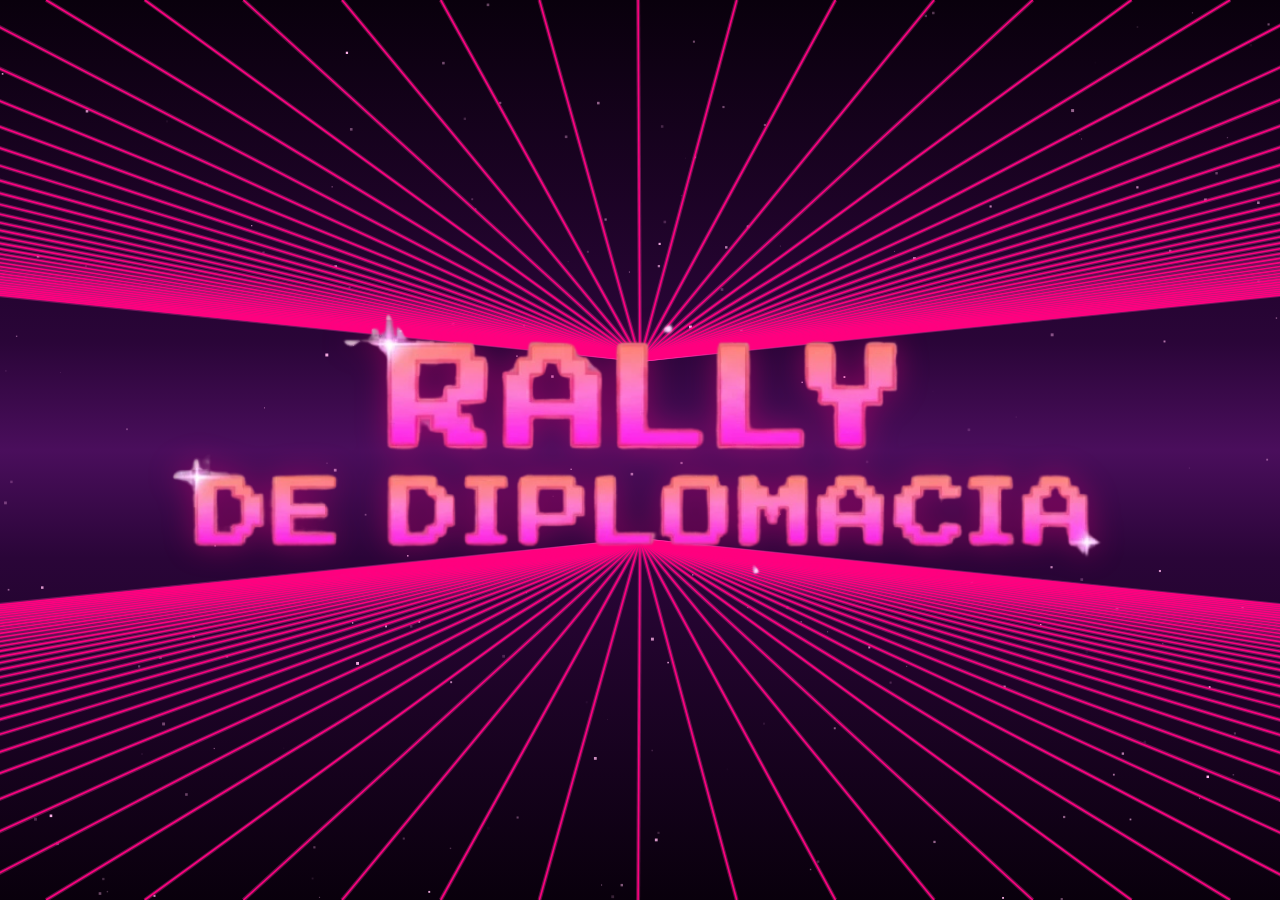
<file: index.html>
<!DOCTYPE html>
<html lang="es">
<head>
  <meta charset="UTF-8">
  <meta name="viewport" content="width=device-width, initial-scale=1.0">
  <title>Rally de Diplomacia</title>
  <link rel="stylesheet" href="style.css">
</head>
<body>

  <!-- Canvas animado de fondo -->
  <canvas id="bg-canvas"></canvas>

  <!-- Logotipo centrado -->
  <div class="logo-container">
    <a href="mapa.html">
      <img src="assets/logo.png" alt="Rally de Diplomacia Logo" class="retro-logo">
    </a>
  </div>

  <script src="script.js"></script>
</body>
</html>
</file>
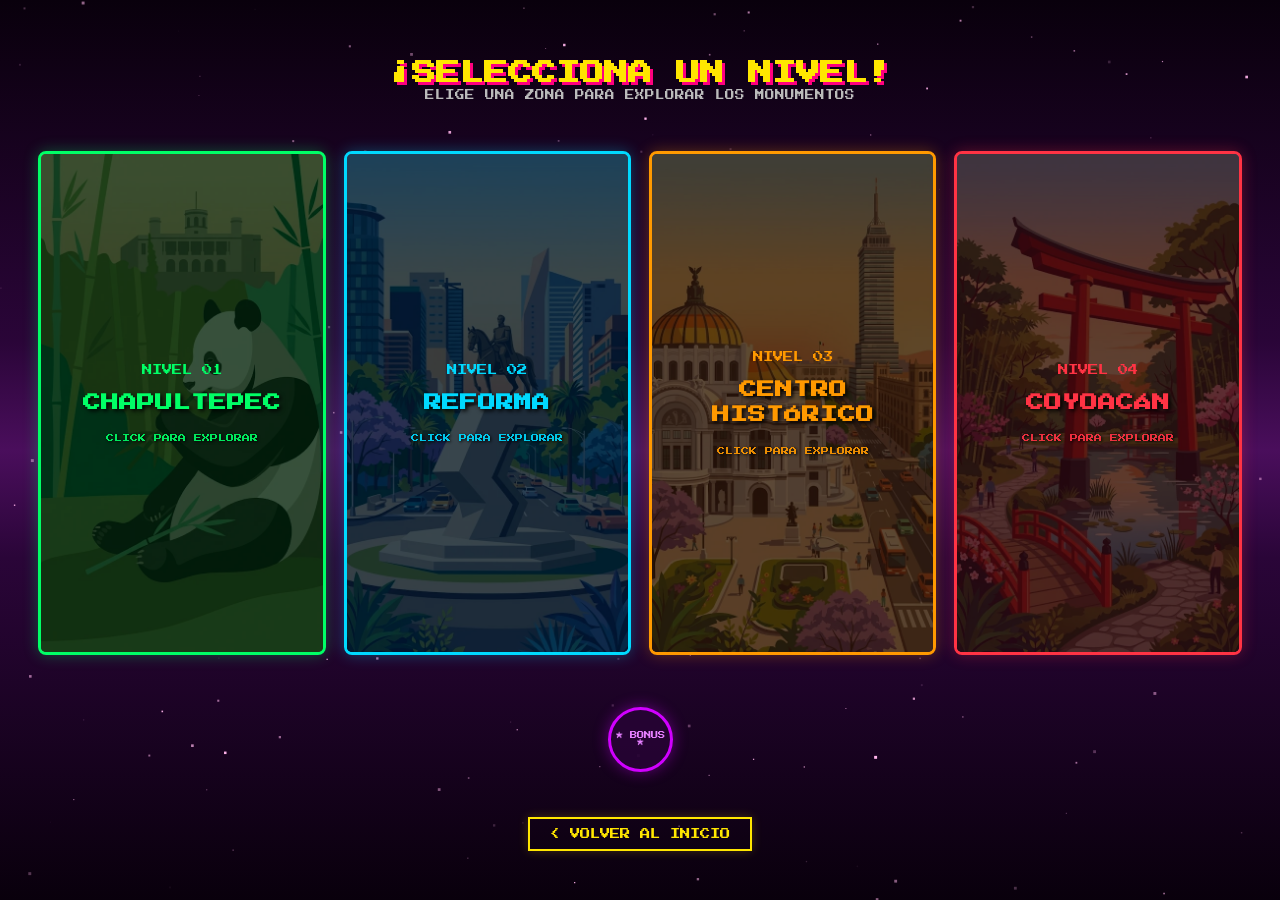
<file: mapa.html>
<!DOCTYPE html>
<html lang="es">
<head>
  <meta charset="UTF-8">
  <meta name="viewport" content="width=device-width, initial-scale=1.0">
  <title>Rally de Diplomacia - Selección de Nivel</title>
  <link rel="stylesheet" href="style.css">
  <link href="https://fonts.googleapis.com/css2?family=Press+Start+2P&display=swap" rel="stylesheet">
</head>
<body class="no-grid page-selector">

  <!-- Canvas animado de fondo -->
  <canvas id="bg-canvas"></canvas>

  <main class="levels-wrapper">
    <!-- Encabezado -->
    <header class="levels-header" id="main-header">
      <h1 class="pixel-title">¡SELECCIONA UN NIVEL!</h1>
      <p class="pixel-subtitle">ELIGE UNA ZONA PARA EXPLORAR LOS MONUMENTOS</p>
    </header>

    <!-- Grid de las 4 Cards Principales -->
    <div class="cards-grid-4" id="cards-grid">
      
      <!-- Card 1: Chapultepec -->
      <div class="level-card card-chapultepec" onclick="openLevel('chapultepec')">
        <img src="assets/totem.jpg" alt="Chapultepec" class="card-bg-img">
        <div class="card-overlay"></div>
        <div class="card-content">
          <span class="level-tag">NIVEL 01</span>
          <h2>CHAPULTEPEC</h2>
          <p class="click-hint">CLICK PARA EXPLORAR</p>
        </div>
      </div>

      <!-- Card 2: Reforma -->
      <div class="level-card card-reforma" onclick="openLevel('reforma')">
        <img src="assets/campana.jpg" alt="Reforma" class="card-bg-img">
        <div class="card-overlay"></div>
        <div class="card-content">
          <span class="level-tag">NIVEL 02</span>
          <h2>REFORMA</h2>
          <p class="click-hint">CLICK PARA EXPLORAR</p>
        </div>
      </div>

      <!-- Card 3: Centro Histórico -->
      <div class="level-card card-centro" onclick="openLevel('centro')">
        <img src="assets/reloj-otomano.jpg" alt="Centro Histórico" class="card-bg-img">
        <div class="card-overlay"></div>
        <div class="card-content">
          <span class="level-tag">NIVEL 03</span>
          <h2>CENTRO HISTÓRICO</h2>
          <p class="click-hint">CLICK PARA EXPLORAR</p>
        </div>
      </div>

      <!-- Card 4: Coyoacán -->
      <div class="level-card card-coyoacan" onclick="openLevel('coyoacan')">
        <img src="assets/trotsky.jpg" alt="Coyoacán" class="card-bg-img">
        <div class="card-overlay"></div>
        <div class="card-content">
          <span class="level-tag">NIVEL 04</span>
          <h2>COYOACÁN</h2>
          <p class="click-hint">CLICK PARA EXPLORAR</p>
        </div>
      </div>

    </div>

    <!-- BOTÓN CIRCULAR BONUS (Centrado simétricamente) -->
    <div class="bonus-btn-wrapper" id="bonus-wrapper">
      <button class="bonus-circle-btn" onclick="openBonusModal(event)">
        ★ BONUS ★
      </button>
    </div>

    <!-- VISTA EXPANDIDA INTERNA DE NIVELES -->
    <div id="expanded-view" class="expanded-view hidden">
      <h2 id="expanded-title" class="expanded-level-title"></h2>
      <div id="places-container" class="places-grid"></div>
      
      <button class="btn-retro-back" onclick="closeLevel()">
        &lt; REGRESAR AL SELECTOR DE NIVELES
      </button>
    </div>

    <!-- Footer Nav -->
    <footer class="footer-nav" id="footer-nav">
      <a href="index.html" class="btn-home">&lt; VOLVER AL INICIO</a>
    </footer>
  </main>

  <!-- MODAL FLOTANTE (NIVEL BONUS) -->
  <div id="bonus-modal" class="bonus-modal-overlay hidden" onclick="closeBonusModal()">
    <div class="bonus-card-container" onclick="event.stopPropagation()">
      <div class="bonus-card-header">
        <span class="bonus-badge">LEVEL BONUS</span>
        <h2>Murales portugueses del Metro</h2>
      </div>

      <!-- Carrusel para 4 fotos -->
      <div class="carousel-wrapper bonus-carousel">
        <img id="bonus-img" src="assets/murales-portugueses.jpg" alt="Murales Portugueses" onerror="this.src='https://via.placeholder.com/400x250?text=Foto+Murales'">
        <button class="carousel-btn prev-btn" onclick="moveBonusCarousel(-1)">&#10094;</button>
        <button class="carousel-btn next-btn" onclick="moveBonusCarousel(1)">&#10095;</button>
        <div class="carousel-counter"><span id="bonus-count">1</span> / 4</div>
      </div>

      <!-- Detalles con Scroll Vertical -->
      <div class="place-details-scroll bonus-details">
        <span class="place-tag">📍 País: Portugal, mediante el Metro de Lisboa</span>
        <span class="place-tag year-tag">📅 Año: 6 de noviembre de 1996</span>
        <div class="history-text">
          <p><strong>Historia y Descripción:</strong> La obra principal relacionada con esta actividad es Civilización y Cultura, del artista portugués José de Guimarães, instalada en la estación Chabacano (Línea 9). Fue donada por el Metro de Lisboa como gesto de intercambio cultural entre Portugal y México. El mural está realizado con piezas de cerámica coloreada y ocupa aproximadamente 120 m².</p>
          <br>
          <p><strong>• El mural de la cultura:</strong> Representa un intercambio cultural entre México y Portugal, utilizando el arte como medio para fortalecer los vínculos y la cooperación entre ambas naciones.</p>
          <br>
          <p><strong>• El mural de las civilizaciones:</strong> Representa un acercamiento artístico entre Portugal y México, destacando la importancia de las civilizaciones, su historia y sus expresiones culturales como elementos de identidad y entendimiento entre los pueblos.</p>
        </div>

        <div class="note-btn-wrapper">
          <button class="btn-personal-note" onclick="togglePersonalNote('bonus-note')">
            [ 💬 NOTA PERSONAL ]
          </button>
          <div id="note-box-bonus-note" class="personal-note-box hidden">
            "Los murales fue uno de los lugares que más difíciles se me hizo a pesar de qué suena fácil por estar en el metro. La verdad es que al ser una línea que se conecta con otras dos estuvo difícil encontrarlos, ya que no sabía en qué línea estaban exactamente y la verdad es que no se les da tanta importancia entonces era complicado saber cuáles eran."
          </div>
        </div>
      </div>

      <p class="bonus-close-hint">Toca en cualquier lugar fuera de la tarjeta para cerrar</p>
    </div>
  </div>

  <script src="script.js"></script>
</body>
</html>
</file>
<file: style.css>
:root {
  --bg-dark: #09000c;
  --purple-neon: #ff007f;
  --yellow-arcade: #ffe600;
  --green-arcade: #00ff66;
  --text-white: #ffffff;
}

* {
  margin: 0;
  padding: 0;
  box-sizing: border-box;
}

html, body {
  width: 100%;
  height: 100%;
  background-color: var(--bg-dark);
  font-family: 'Press Start 2P', monospace;
  color: var(--text-white);
  overflow-x: hidden;
}

#bg-canvas {
  display: block;
  position: fixed;
  top: 0;
  left: 0;
  width: 100vw;
  height: 100dvh;
  z-index: 1;
}

/* ==========================================
   PÁGINA PRINCIPAL (INDEX.HTML) - LOGOTIPO
   ========================================== */
.logo-container {
  position: absolute;
  top: 50%;
  left: 50%;
  transform: translate(-50%, -50%);
  z-index: 2;
  display: flex;
  justify-content: center;
  align-items: center;
  pointer-events: auto;
}

.logo-container a {
  display: block;
  text-decoration: none;
  outline: none;
}

.retro-logo {
  max-width: 1120px;
  width: 95vw;
  height: auto;
  cursor: pointer;
  user-select: none;
  transition: transform 0.3s cubic-bezier(0.175, 0.885, 0.32, 1.275), filter 0.3s ease;
  filter: drop-shadow(0 0 15px rgba(255, 0, 127, 0.4));
}

.retro-logo:hover {
  transform: scale(1.08);
  filter: drop-shadow(0 0 35px #ff007f) 
          drop-shadow(0 0 65px #ff33a6) 
          drop-shadow(0 0 95px rgba(255, 0, 127, 0.9));
}

/* ==========================================
   PÁGINA DE SELECCIÓN DE NIVEL (MAPA.HTML)
   ========================================== */
.page-selector {
  overflow-y: auto;
}

.levels-wrapper {
  position: relative;
  z-index: 2;
  width: 100vw;
  height: 100vh;
  display: flex;
  flex-direction: column;
  justify-content: space-evenly;
  align-items: center;
  padding: 10px 20px;
}

.levels-header {
  text-align: center;
  margin: 0;
}

.pixel-title {
  color: var(--yellow-arcade);
  text-shadow: 3px 3px var(--purple-neon);
  font-size: 1.5rem;
  margin-bottom: 5px;
}

.pixel-subtitle {
  color: #bbb;
  font-size: 0.6rem;
}

.cards-grid-4 {
  width: 94vw;
  height: 56vh;
  display: grid;
  grid-template-columns: repeat(4, 1fr);
  gap: 18px;
  margin: 0;
}

.level-card {
  position: relative;
  border-width: 3px;
  border-style: solid;
  border-radius: 8px;
  padding: 15px;
  display: flex;
  flex-direction: column;
  justify-content: center;
  align-items: center;
  text-align: center;
  cursor: pointer;
  overflow: hidden;
  transition: transform 0.3s cubic-bezier(0.175, 0.885, 0.32, 1.275), box-shadow 0.3s ease;
  user-select: none;
}

.level-card:hover {
  transform: translateY(-8px) scale(1.02);
}

.card-bg-img {
  position: absolute;
  top: 0;
  left: 0;
  width: 100%;
  height: 100%;
  object-fit: cover;
  z-index: 1;
  filter: brightness(0.65) contrast(1.1);
  transition: transform 0.5s ease;
}

.level-card:hover .card-bg-img {
  transform: scale(1.1);
}

.card-overlay {
  position: absolute;
  top: 0;
  left: 0;
  width: 100%;
  height: 100%;
  z-index: 2;
}

.card-content {
  position: relative;
  z-index: 3;
}

.level-tag {
  font-size: 0.65rem;
  display: block;
  margin-bottom: 15px;
}

.level-card h2 {
  font-size: 1.1rem;
  line-height: 1.4;
  margin-bottom: 20px;
  text-shadow: 2px 2px 4px #000;
}

.click-hint {
  font-size: 0.5rem;
  opacity: 0.9;
  text-shadow: 1px 1px 3px #000;
}

/* PALETAS DE COLOR POR NIVEL */
.card-chapultepec { border-color: #00ff66; box-shadow: 0 0 15px rgba(0, 255, 102, 0.3); color: #00ff66; }
.card-chapultepec .card-overlay { background: rgba(0, 40, 15, 0.65); }

.card-reforma { border-color: #00d9ff; box-shadow: 0 0 15px rgba(0, 217, 255, 0.3); color: #00d9ff; }
.card-reforma .card-overlay { background: rgba(0, 30, 55, 0.65); }

.card-centro { border-color: #ff9900; box-shadow: 0 0 15px rgba(255, 153, 0, 0.3); color: #ff9900; }
.card-centro .card-overlay { background: rgba(55, 25, 0, 0.65); }

.card-coyoacan { border-color: #ff3344; box-shadow: 0 0 15px rgba(255, 51, 68, 0.3); color: #ff3344; }
.card-coyoacan .card-overlay { background: rgba(55, 10, 15, 0.65); }

/* --- BOTÓN CIRCULAR BONUS --- */
.bonus-btn-wrapper {
  margin: 0;
  padding: 0;
  z-index: 5;
  display: flex;
  justify-content: center;
  align-items: center;
}

.bonus-circle-btn {
  font-family: 'Press Start 2P', monospace;
  width: 65px;
  height: 65px;
  border-radius: 50%;
  background: rgba(42, 5, 56, 0.75);
  border: 3px solid #d000ff;
  color: #e680ff;
  font-size: 0.45rem;
  cursor: pointer;
  box-shadow: 0 0 15px rgba(208, 0, 255, 0.4);
  transition: all 0.3s cubic-bezier(0.175, 0.885, 0.32, 1.275);
  display: flex;
  justify-content: center;
  align-items: center;
  text-align: center;
  user-select: none;
}

.bonus-circle-btn:hover {
  transform: scale(1.12) rotate(5deg);
  background: rgba(74, 14, 92, 0.9);
  border-color: #f066ff;
  color: #fff;
  box-shadow: 0 0 25px #d000ff, 0 0 45px #a100ed;
}

/* --- FOOTER SELECTOR --- */
.footer-nav {
  margin: 0;
}

.btn-home {
  color: var(--yellow-arcade);
  text-decoration: none;
  border: 2px solid var(--yellow-arcade);
  padding: 10px 20px;
  font-size: 0.65rem;
  transition: all 0.2s;
  box-shadow: 0 0 10px rgba(255, 230, 0, 0.2);
}

.btn-home:hover {
  background: var(--yellow-arcade);
  color: #000;
  box-shadow: 0 0 20px var(--yellow-arcade);
}

/* ==========================================
   MODAL FLOTANTE (NIVEL BONUS)
   ========================================== */
.bonus-modal-overlay {
  position: fixed;
  top: 0;
  left: 0;
  width: 100vw;
  height: 100vh;
  background: rgba(5, 0, 10, 0.85);
  backdrop-filter: blur(6px);
  z-index: 100;
  display: flex;
  justify-content: center;
  align-items: center;
  padding: 20px;
}

.bonus-card-container {
  width: 90vw;
  max-width: 460px;
  height: 82vh;
  max-height: 660px;
  background: rgba(25, 5, 35, 0.95);
  border: 3px solid #d000ff;
  border-radius: 12px;
  box-shadow: 0 0 35px #d000ff, 0 0 70px rgba(161, 0, 237, 0.5);
  padding: 18px;
  display: flex;
  flex-direction: column;
  gap: 12px;
  position: relative;
  overflow: hidden;
  animation: bonusPop 0.3s cubic-bezier(0.175, 0.885, 0.32, 1.275);
}

@keyframes bonusPop {
  from { transform: scale(0.8); opacity: 0; }
  to { transform: scale(1); opacity: 1; }
}

.bonus-card-header {
  text-align: center;
}

.bonus-badge {
  font-size: 0.5rem;
  background: #d000ff;
  color: #fff;
  padding: 3px 8px;
  border-radius: 4px;
  display: inline-block;
  margin-bottom: 6px;
  box-shadow: 0 0 10px #d000ff;
}

.bonus-card-header h2 {
  font-size: 0.85rem;
  color: var(--yellow-arcade);
  line-height: 1.3;
}

.bonus-carousel {
  height: 42% !important;
  border-color: #d000ff !important;
}

.bonus-details {
  height: 48% !important;
}

.bonus-close-hint {
  font-size: 0.4rem;
  color: #aaa;
  text-align: center;
  margin-top: auto;
  opacity: 0.8;
}

/* ==========================================
   VISTA EXPANDIDA INTERNA DE NIVELES
   ========================================== */
.expanded-view {
  width: 100vw;
  height: 100vh;
  display: flex;
  flex-direction: column;
  justify-content: space-between;
  align-items: center;
  padding: 10px 15px;
  overflow: hidden;
}

.expanded-level-title {
  font-size: 1.4rem;
  margin-top: 5px;
  margin-bottom: 5px;
  text-align: center;
}

.places-grid {
  display: grid;
  grid-template-columns: repeat(auto-fit, minmax(260px, 1fr));
  gap: 20px;
  width: 96vw;
  max-width: 1600px;
  height: 78vh;
  align-items: stretch;
}

.place-card {
  height: 100%;
  border-width: 3px;
  border-style: solid;
  border-radius: 8px;
  padding: 12px;
  display: flex;
  flex-direction: column;
  backdrop-filter: blur(4px);
  overflow: hidden;
}

.carousel-wrapper {
  position: relative;
  width: 100%;
  height: 50%;
  border-radius: 6px;
  overflow: hidden;
  border: 2px solid #fff;
  flex-shrink: 0;
}

.carousel-wrapper img {
  width: 100%;
  height: 100%;
  object-fit: cover;
}

.carousel-btn {
  position: absolute;
  top: 50%;
  transform: translateY(-50%);
  background: rgba(0, 0, 0, 0.75);
  color: #fff;
  border: none;
  font-size: 1rem;
  padding: 6px 10px;
  cursor: pointer;
  z-index: 5;
}
.prev-btn { left: 4px; }
.next-btn { right: 4px; }

.carousel-counter {
  position: absolute;
  bottom: 6px;
  right: 6px;
  background: rgba(0, 0, 0, 0.8);
  color: #fff;
  font-size: 0.45rem;
  padding: 3px 6px;
  border-radius: 3px;
}

.place-details-scroll {
  height: 50%;
  overflow-y: auto;
  padding-top: 10px;
  padding-right: 5px;
  display: flex;
  flex-direction: column;
  gap: 8px;
}

.place-details-scroll::-webkit-scrollbar {
  width: 6px;
}
.place-details-scroll::-webkit-scrollbar-track {
  background: rgba(0, 0, 0, 0.4);
}
.place-details-scroll::-webkit-scrollbar-thumb {
  background: var(--yellow-arcade);
  border-radius: 3px;
}

.place-details-scroll h3 {
  font-size: 0.78rem;
  line-height: 1.3;
  color: var(--yellow-arcade);
}

.place-tag {
  font-size: 0.5rem;
  line-height: 1.2;
}

.history-text {
  font-size: 0.5rem;
  line-height: 1.5;
  color: #e0e0e0;
}

.note-btn-wrapper {
  margin-top: 6px;
}

.btn-personal-note {
  font-family: 'Press Start 2P', monospace;
  background: transparent;
  color: var(--yellow-arcade);
  border: 2px solid var(--yellow-arcade);
  padding: 6px 10px;
  font-size: 0.48rem;
  cursor: pointer;
  width: 100%;
  text-align: center;
  transition: all 0.2s;
  box-shadow: 0 0 8px rgba(255, 230, 0, 0.3);
}

.btn-personal-note:hover {
  background: var(--yellow-arcade);
  color: #000;
  box-shadow: 0 0 15px var(--yellow-arcade);
}

.personal-note-box {
  margin-top: 8px;
  font-size: 0.48rem;
  line-height: 1.5;
  background: rgba(0, 0, 0, 0.6);
  padding: 8px;
  border-left: 3px solid var(--yellow-arcade);
  color: #ffe680;
  border-radius: 4px;
}

.personal-note-img {
  width: 100%;
  max-height: 180px;
  object-fit: cover;
  border-radius: 4px;
  border: 2px solid var(--yellow-arcade);
  margin-top: 10px;
  display: block;
}

/* TEMAS POR CADA NIVEL */
.expanded-view.theme-chapultepec .expanded-level-title { color: #00ff66; text-shadow: 2px 2px #004d1a; }
.expanded-view.theme-chapultepec .place-card { border-color: #00ff66; background: rgba(0, 30, 12, 0.88); color: #00ff66; }

.expanded-view.theme-reforma .expanded-level-title { color: #00d9ff; text-shadow: 2px 2px #004466; }
.expanded-view.theme-reforma .place-card { border-color: #00d9ff; background: rgba(0, 25, 45, 0.88); color: #00d9ff; }

.expanded-view.theme-centro .expanded-level-title { color: #ff9900; text-shadow: 2px 2px #663d00; }
.expanded-view.theme-centro .place-card { border-color: #ff9900; background: rgba(45, 20, 0, 0.88); color: #ff9900; }

.expanded-view.theme-coyoacan .expanded-level-title { color: #ff3344; text-shadow: 2px 2px #66000d; }
.expanded-view.theme-coyoacan .place-card { border-color: #ff3344; background: rgba(45, 8, 12, 0.88); color: #ff3344; }

/* BOTÓN REGRESAR EN NIVELES */
.btn-retro-back {
  font-family: 'Press Start 2P', monospace;
  background: var(--bg-dark);
  color: var(--yellow-arcade);
  border: 3px solid var(--yellow-arcade);
  padding: 8px 18px;
  font-size: 0.62rem;
  cursor: pointer;
  box-shadow: 0 0 12px var(--yellow-arcade);
  transition: all 0.2s;
  margin-bottom: 5px;
}

.btn-retro-back:hover {
  background: var(--yellow-arcade);
  color: #000;
  box-shadow: 0 0 20px var(--yellow-arcade);
}

.hidden {
  display: none !important;
}

/* RESPONSIVE (MÓVIL) */
@media (max-width: 900px) {
  .levels-wrapper {
    height: auto;
    min-height: 100vh;
    padding: 20px 10px;
    gap: 20px;
  }
  .cards-grid-4 {
    grid-template-columns: 1fr 1fr;
    height: auto;
    gap: 15px;
  }
  .expanded-view {
    height: auto;
    min-height: 100vh;
    overflow-y: auto;
  }
  .places-grid {
    grid-template-columns: 1fr;
    height: auto;
  }
  .place-card {
    height: 480px;
  }
}
</file>
